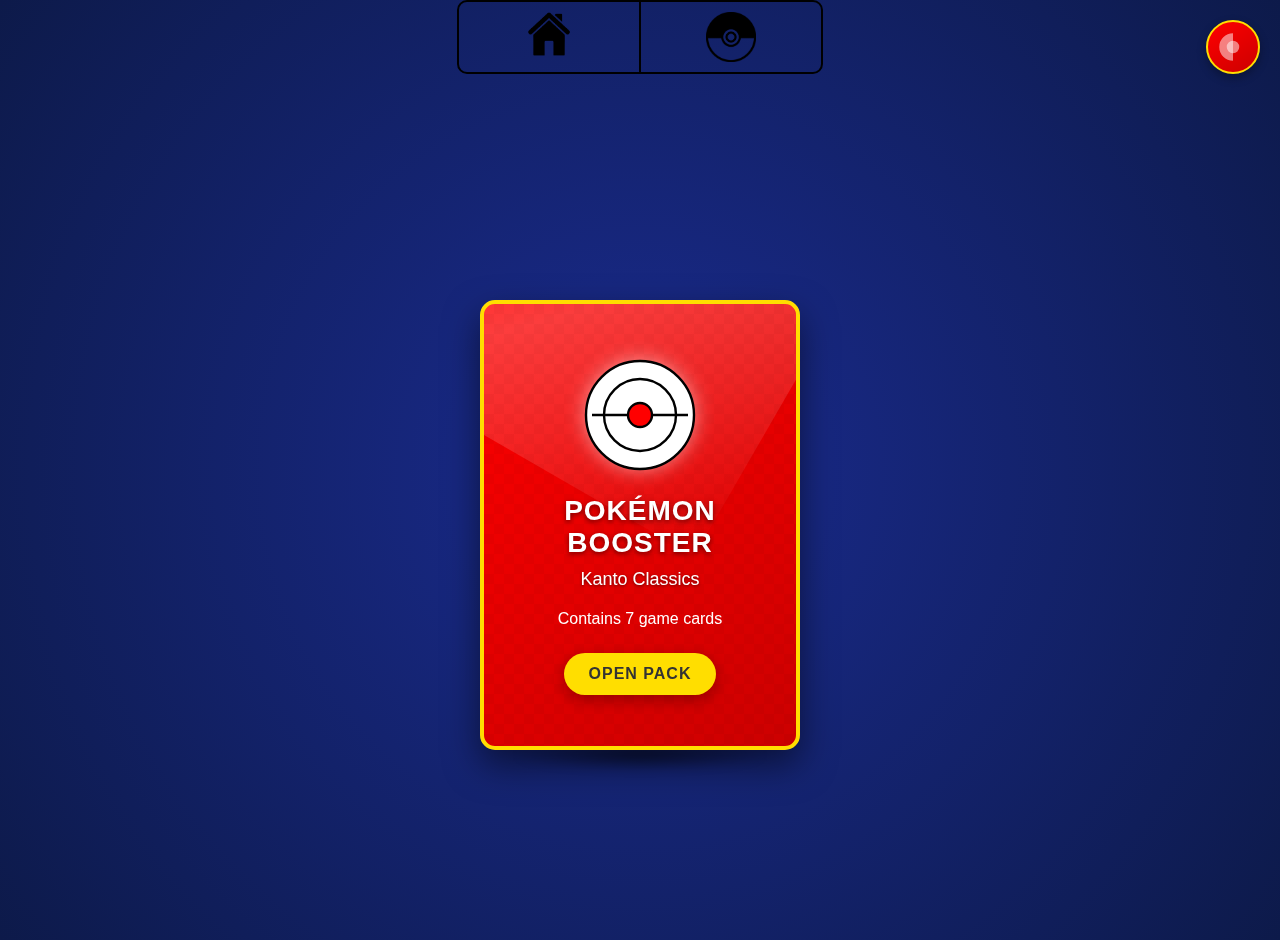
<file: index.html>
<!DOCTYPE html>
<html lang="en">
<head>
    <meta charset="UTF-8">
    <meta name="viewport" content="width=device-width, initial-scale=1.0">
    <title>Pokemon packs opening</title>
    <link rel="stylesheet" href="style.css">
    <link rel="shortcut icon" href="image/Poke-Ball-Gloss_01_Top-View.webp" type="image/x-icon">
<body>
  <!-- <div class="pack-selection" id="packSelection">
        <div class="pack-option kanto selected" data-pack="kanto">
            <svg class="pack-icon" viewBox="0 0 100 100" xmlns="http://www.w3.org/2000/svg">
                <circle cx="50" cy="50" r="45" fill="#fff" stroke="#000" stroke-width="2"/>
                <circle cx="50" cy="50" r="30" fill="#fff" stroke="#000" stroke-width="2"/>
                <path d="M10,50 H90" stroke="#000" stroke-width="2"/>
                <circle cx="50" cy="50" r="10" fill="#f00" stroke="#000" stroke-width="2"/>
            </svg>
            <div class="pack-option-title">KANTO PACK</div>
            <div class="pack-option-subtitle">Classic Starters</div>
        </div>
        <div class="pack-option johto" data-pack="johto">+
            <svg class="pack-icon" viewBox="0 0 100 100" xmlns="http://www.w3.org/2000/svg">
                <circle cx="50" cy="50" r="45" fill="#fff" stroke="#000" stroke-width="2"/>
                <circle cx="50" cy="50" r="30" fill="#fff" stroke="#000" stroke-width="2"/>
                <path d="M10,50 H90" stroke="#000" stroke-width="2"/>
                <circle cx="50" cy="50" r="10" fill="#3b4cca" stroke="#000" stroke-width="2"/>
            </svg>
            <div class="pack-option-title">JOHTO PACK</div>
            <div class="pack-option-subtitle">Legendary Beasts</div>
        </div>
        <div class="pack-option hoenn" data-pack="hoenn">
            <svg class="pack-icon" viewBox="0 0 100 100" xmlns="http://www.w3.org/2000/svg">
                <circle cx="50" cy="50" r="45" fill="#fff" stroke="#000" stroke-width="2"/>
                <circle cx="50" cy="50" r="30" fill="#fff" stroke="#000" stroke-width="2"/>
                <path d="M10,50 H90" stroke="#000" stroke-width="2"/>
                <circle cx="50" cy="50" r="10" fill="#4CAF50" stroke="#000" stroke-width="2"/>
            </svg>
            <div class="pack-option-title">HOENN PACK</div>
            <div class="pack-option-subtitle">Weather Trio</div>
        </div>
    </div> -->
    <div class="menu">
        <a class="menu-link menu-link1" href="index.html"><img class="meny-img menu-img1" src="image/home page.png" alt=""></a>
        <a class="menu-link" href="packs.html"><img class="meny-img menu-img2" src="image/pack page.png"n alt=""></a>

    </div>
	<!-- Добавляем иконку покедекса -->
    <div class="pokedex-icon" id="pokedexIcon">
        <img src="[data-uri]" alt="Pokédex">
    </div>
    
    <!-- Добавляем контейнер для покедекса -->
    <div class="pokedex-container" id="pokedexContainer">
        <div class="pokedex-content">
            <div class="pokedex-header">
                <div class="pokedex-title">Pokédex</div>
                <button class="close-pokedex" id="closePokedex">X</button>
            </div>
            <div class="pokedex-grid" id="pokedexGrid">
                <!-- Покемоны будут добавляться сюда динамически -->
            </div>
        </div>
    </div>

    <div class="pack-container">
        <div class="pack-shadow"></div>
        <div class="booster-pack" id="boosterPack">
            <div class="booster-pack-front">
                <div class="pack-glare"></div>
                <div class="card-back-pattern"></div>
                <svg class="pokeball-icon" viewBox="0 0 100 100" xmlns="http://www.w3.org/2000/svg">
                    <circle cx="50" cy="50" r="45" fill="#fff" stroke="#000" stroke-width="2"/>
                    <circle cx="50" cy="50" r="30" fill="#fff" stroke="#000" stroke-width="2"/>
                    <path d="M10,50 H90" stroke="#000" stroke-width="2"/>
                    <circle cx="50" cy="50" r="10" fill="#f00" stroke="#000" stroke-width="2"/>
                </svg>
                <div class="pack-title" id="packTitle">POKÉMON BOOSTER</div>
                <div class="pack-subtitle" id="packSubtitle">Kanto Classics</div>
                <div class="pack-contents">Contains 7 game cards</div>
                <button class="open-me" id="openPackBtn">OPEN PACK</button>
            </div>
            <div class="booster-pack-back">
                <div class="card-back-pattern"></div>
            </div>
        </div>
    </div>
    
    <div class="card-stack" id="cardStack"></div>
    
    <div class="cards-container" id="cardsContainer"></div>
    
    <button class="reset-btn" id="resetBtn">OPEN NEW PACK</button>
     <script src="script.js"></script>
    <script src="tilt.min.js"></script>
</body>
</html>
</file>
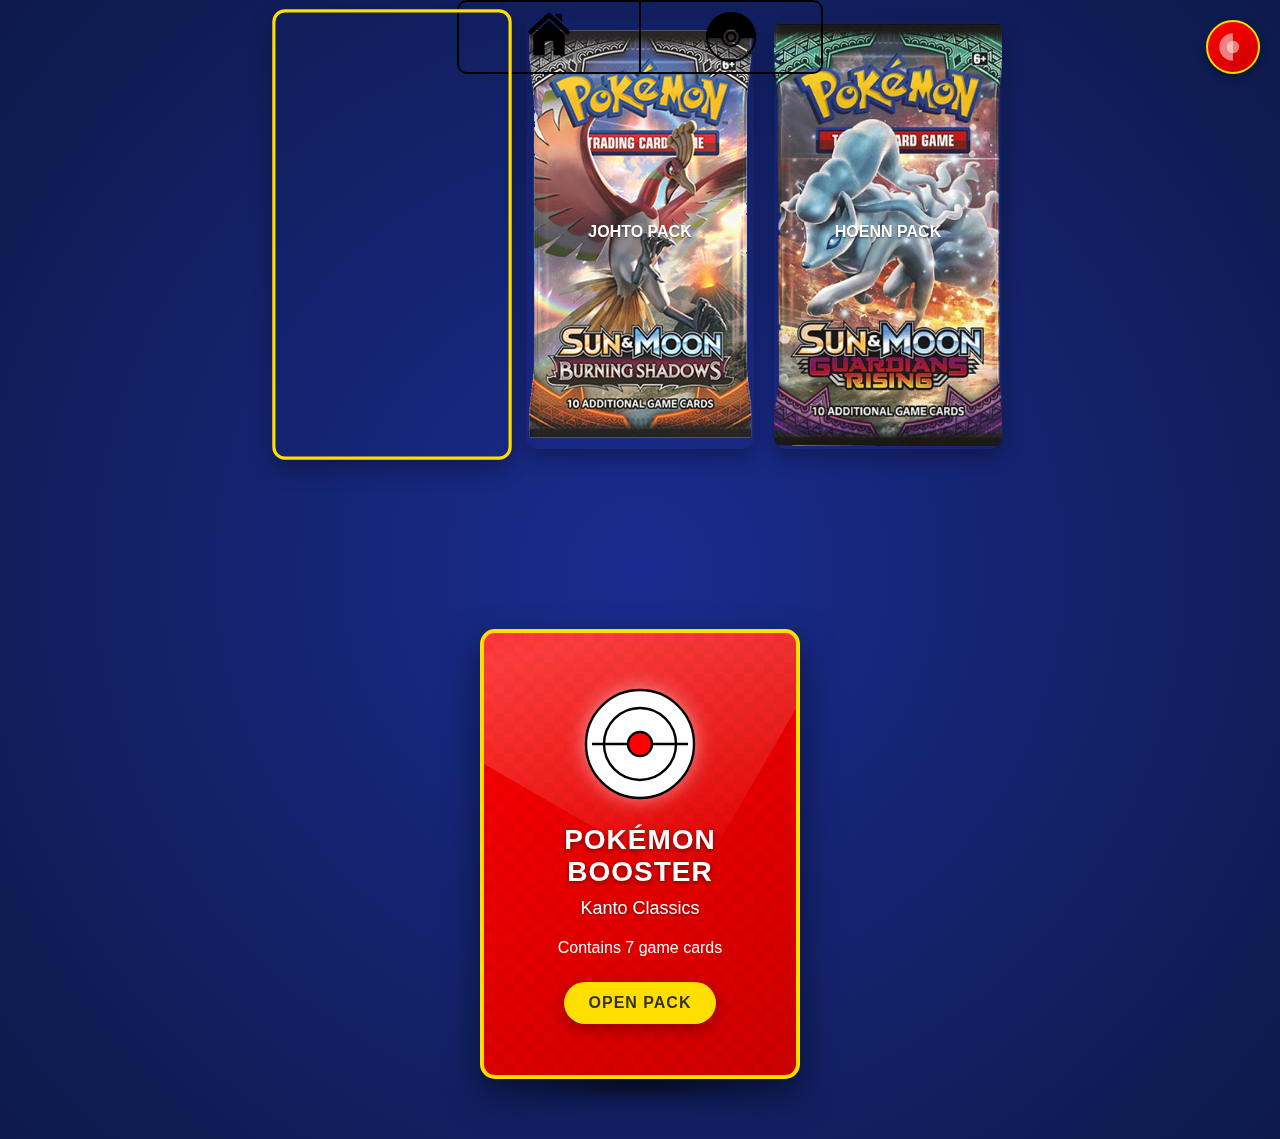
<file: packs.html>
<!DOCTYPE html>
<html lang="en">
<head>
    <meta charset="UTF-8">
    <meta name="viewport" content="width=device-width, initial-scale=1.0">
    <title>Pokemon packs opening</title>
    <link rel="stylesheet" href="style.css">
    <link rel="shortcut icon" href="image/Poke-Ball-Gloss_01_Top-View.webp" type="image/x-icon">
<body>
    <div class="menu">
        <a class="menu-link menu-link1" href="index.html"><img class="meny-img menu-img1" src="image/home page.png" alt=""></a>
        <a class="menu-link" href="packs.html"><img class="meny-img menu-img2" src="image/pack page.png"n alt=""></a>
    </div>
    <div class="pack-selection" id="packSelection">
        <div class="pack-option dark selected" data-pack="dark">
            <!-- <svg class="pack-icon" viewBox="0 0 100 100" xmlns="http://www.w3.org/2000/svg">
                <circle cx="50" cy="50" r="45" fill="#fff" stroke="#000" stroke-width="2"/>
                <circle cx="50" cy="50" r="30" fill="#fff" stroke="#000" stroke-width="2"/>
                <path d="M10,50 H90" stroke="#000" stroke-width="2"/>
                <circle cx="50" cy="50" r="10" fill="#f00" stroke="#000" stroke-width="2"/>
            </svg> -->
            <div class="pack-option-title"></div>
            <div class="pack-option-subtitle"></div>
        </div>
        <div class="pack-option johto" data-pack="johto">
            <!-- <svg class="pack-icon" viewBox="0 0 100 100" xmlns="http://www.w3.org/2000/svg">
                <circle cx="50" cy="50" r="45" fill="#fff" stroke="#000" stroke-width="2"/>
                <circle cx="50" cy="50" r="30" fill="#fff" stroke="#000" stroke-width="2"/>
                <path d="M10,50 H90" stroke="#000" stroke-width="2"/>
                <circle cx="50" cy="50" r="10" fill="#3b4cca" stroke="#000" stroke-width="2"/>
            </svg> -->
            <div class="pack-option-title">JOHTO PACK</div>
            <div class="pack-option-subtitle"></div>
        </div>
        <div class="pack-option hoenn" data-pack="hoenn">
            <!-- <svg class="pack-icon" viewBox="0 0 100 100" xmlns="http://www.w3.org/2000/svg">
                <circle cx="50" cy="50" r="45" fill="#fff" stroke="#000" stroke-width="2"/>
                <circle cx="50" cy="50" r="30" fill="#fff" stroke="#000" stroke-width="2"/>
                <path d="M10,50 H90" stroke="#000" stroke-width="2"/>
                <circle cx="50" cy="50" r="10" fill="#4CAF50" stroke="#000" stroke-width="2"/>
            </svg> -->
            <div class="pack-option-title">HOENN PACK</div>
            <div class="pack-option-subtitle"></div>
        </div>
    </div>

	<!-- Добавляем иконку покедекса -->
    <div class="pokedex-icon" id="pokedexIcon">
        <img src="[data-uri]" alt="Pokédex">
    </div>
    
    <!-- Добавляем контейнер для покедекса -->
    <div class="pokedex-container" id="pokedexContainer">
        <div class="pokedex-content">
            <div class="pokedex-header">
                <div class="pokedex-title">Pokédex</div>
                <button class="close-pokedex" id="closePokedex">X</button>
            </div>
            <div class="pokedex-grid" id="pokedexGrid">
                <!-- Покемоны будут добавляться сюда динамически -->
            </div>
        </div>
    </div>

    <div class="pack-container">
        <div class="pack-shadow"></div>
        <div class="booster-pack" id="boosterPack">
            <div class="booster-pack-front">
                <div class="pack-glare"></div>
                <div class="card-back-pattern"></div>
                <svg class="pokeball-icon" viewBox="0 0 100 100" xmlns="http://www.w3.org/2000/svg">
                    <circle cx="50" cy="50" r="45" fill="#fff" stroke="#000" stroke-width="2"/>
                    <circle cx="50" cy="50" r="30" fill="#fff" stroke="#000" stroke-width="2"/>
                    <path d="M10,50 H90" stroke="#000" stroke-width="2"/>
                    <circle cx="50" cy="50" r="10" fill="#f00" stroke="#000" stroke-width="2"/>
                </svg>
                <div class="pack-title" id="packTitle">POKÉMON BOOSTER</div>
                <div class="pack-subtitle" id="packSubtitle">Kanto Classics</div>
                <div class="pack-contents">Contains 7 game cards</div>
                <button class="open-me" id="openPackBtn">OPEN PACK</button>
            </div>
            <div class="booster-pack-back">
                <div class="card-back-pattern"></div>
            </div>
        </div>
    </div>


    
    <div class="card-stack" id="cardStack"></div>
    
    <div class="cards-container" id="cardsContainer"></div>
    
    <button class="reset-btn" id="resetBtn">OPEN NEW PACK</button>
     <script src="script.js"></script>
    <script src="tilt.min.js"></script>
</body>
</html>
</file>
<file: style.css>
body {
            display: flex;
            flex-direction: column;
            justify-content: center;
            align-items: center;
            min-height: 100vh;
            background: radial-gradient(circle, #1a2b8f, #0d1a4a);
            perspective: 1000px;
            font-family: 'Arial', sans-serif;
            overflow-x: hidden;
            margin: 0;
            padding: 20px;
        }
        
        .pack-container {
            position: relative;
            width: 100%;
            max-width: 320px;
            height: 450px;
            margin-bottom: 40px;
        }
        
        .booster-pack {
            position: absolute;
            width: 100%;
            height: 100%;
            transform-style: preserve-3d;
            cursor: pointer;
            z-index: 10;
        }
        
        .booster-pack.flipped {
            transform: rotateY(180deg) translateZ(-50px);
        }
        
        .booster-pack-front, .booster-pack-back {
            position: absolute;
            width: 100%;
            height: 100%;
            backface-visibility: hidden;
            border-radius: 15px;
            box-shadow: 0 15px 35px rgba(0, 0, 0, 0.5);
            display: flex;
            flex-direction: column;
            justify-content: center;
            align-items: center;
            padding: 25px;
            box-sizing: border-box;
            transform-style: preserve-3d;
        }
        
        .booster-pack-front {
            background: linear-gradient(145deg, #ff0000, #cc0000);
            color: white;
            text-align: center;
            transform: rotateY(0deg);
            border: 4px solid #ffde00;
            overflow: hidden;
        }
        
        .booster-pack-back {
            background: linear-gradient(145deg, #3b4cca, #1a2b8f);
            color: white;
            transform: rotateY(180deg);
            border: 4px solid #ffde00;
        }
        
        .pack-glare {
            position: absolute;
            top: 0;
            left: 0;
            width: 100%;
            height: 100%;
            background: linear-gradient(135deg, rgba(255,255,255,0) 0%, rgba(255,255,255,0.8) 50%, rgba(255,255,255,0) 100%);
            opacity: 0.3;
            transform: rotate(30deg) translateX(-30%) translateY(-50%);
            transition: all 0.5s;
        }
        
        .booster-pack:hover .pack-glare {
            transform: rotate(30deg) translateX(80%) translateY(50%);
        }
        
        .pokeball-icon {
            width: 120px;
            height: 120px;
            margin-bottom: 20px;
            filter: drop-shadow(0 0 10px rgba(255,255,255,0.5));
            animation: float 3s ease-in-out infinite;
        }
        
        .pack-title {
            font-size: 28px;
            font-weight: bold;
            margin-bottom: 10px;
            text-shadow: 0 2px 5px rgba(0,0,0,0.5);
            letter-spacing: 1px;
            transform: translateZ(20px);
        }
        
        .pack-subtitle {
            font-size: 18px;
            margin-bottom: 20px;
            text-shadow: 0 1px 3px rgba(0,0,0,0.5);
            transform: translateZ(15px);
        }
        
        .pack-contents {
            font-size: 16px;
            margin-bottom: 25px;
            transform: translateZ(10px);
        }
        
        .open-me {
            background-color: #ffde00;
            color: #333;
            padding: 12px 25px;
            border-radius: 50px;
            font-weight: bold;
            box-shadow: 0 5px 15px rgba(0,0,0,0.3);
            transition: all 0.3s;
            border: none;
            font-size: 16px;
            cursor: pointer;
            transform: translateZ(20px);
            text-transform: uppercase;
            letter-spacing: 1px;
        }
        
        .open-me:hover {
            transform: translateZ(20px) scale(1.05);
            box-shadow: 0 7px 20px rgba(0,0,0,0.4);
        }
        
        /* Стили для стопки карт */
        .card-stack {
            position: relative;
            width: 260px;
            height: 350px;
            margin: 20px auto;
            display: none;
        }
        
        .stacked-card {
            position: absolute;
            width: 100%;
            height: 100%;
            border-radius: 10px;
            box-shadow: 
                0 1px 1px rgba(0,0,0,0.1),
                0 2px 2px rgba(0,0,0,0.1),
                0 4px 4px rgba(0,0,0,0.1),
                0 8px 8px rgba(0,0,0,0.1);
            transform-style: preserve-3d;
            transition: all 1s ease;
            cursor: pointer;
            border: 2px solid #ffde00;
            display: flex;
            flex-direction: column;
            justify-content: center;
            align-items: center;
            padding: 10px;
            box-sizing: border-box;
        }
        
        .stacked-card.flipped {
            transform: translateX(180px) !important;
            opacity: 0;
            z-index: 1;
        }
        
        /* Стили для карт после раскрытия */
        .cards-container {
            display: flex;
            flex-wrap: wrap;
            justify-content: center;
            gap: 20px;
            margin-top: 20px;
            width: 100%;
            max-width: 900px;
            perspective: 1000px;
            display:none
        }
        
        .card {
            position: relative;
            width: 180px;
            height: 250px;
            border-radius: 12px;
            box-shadow: 0 10px 25px rgba(0,0,0,0.3);
            display: flex;
            flex-direction: column;
            justify-content: center;
            align-items: center;
            font-size: 18px;
            font-weight: bold;
            transform-style: preserve-3d;
            overflow: hidden;
        }
        .card-name {
            font-size:20px;
        }
        .card-art {
            width: 210px;
            height: 210px;
            margin-bottom: 15px;
            background-size: contain;
            background-repeat: no-repeat;
            background-position: center;
            filter: drop-shadow(0 2px 5px rgba(0,0,0,0.3));
        }
        
        .card-type {
            display: none;
            font-size: 17px;
            margin-top: 10px;
            color: #666;
        }
        
        .card-rarity {
            position: absolute;
            bottom: 10px;
            right: 10px;
            font-size: 20px;
            font-weight: bold;
        }
        
        /* Редкости карт */
        .common-card {
            background: linear-gradient(145deg, #f5f5f5, #e0e0e0);
            color: #333;
        }
        
        .uncommon-card {
            background: linear-gradient(145deg, #b8e0d2, #86c7b7);
            color: #1a3b35;
        }
        
        .epic-card {
            background: linear-gradient(145deg, #7700ff, #57009e);
            color: #ff3d3d;
            box-shadow: 0 0 30px rgba(132, 0, 255, 0.7);
        }
        
        .legendary-card {
            background: linear-gradient(145deg, #fbff00, #bbb800);
            color: #ffffff;
            position: absolute;
            overflow: hidden;
            box-shadow: 0 0 40px rgba(255, 251, 0, 0.8);
        }
        
        .mythik-card {
            background: linear-gradient(145deg, #ff0000, #b60000);
            color: rgb(0, 0, 0);
            position: absolute;
            overflow: hidden;
            box-shadow: 0 0 50px rgba(255, 0, 0, 0.8);
        }
        
        /* Эффекты */
        .holo-effect {
            position: absolute;
            top: -50%;
            left: -50%;
            width: 200%;
            height: 200%;
            background: linear-gradient(45deg, rgba(255,255,255,0) 0%, rgba(255,255,255,0.9) 50%, rgba(255,255,255,0) 100%);
            animation: holoShine 3s infinite;
            transform: rotate(45deg);
        }
        
        .sparkle {
            position: absolute;
            width: 5px;
            height: 5px;
            background: white;
            border-radius: 50%;
            opacity: 0;
            animation: sparkle 2s infinite;
        }
        
        .pull-animation {
            position: fixed;
            top: 50%;
            left: 50%;
            transform: translate(-50%, -50%) scale(0);
            z-index: 100;
            animation: pullEffect 1s forwards;
        }
        
        .confetti {
            position: fixed;
            width: 10px;
            height: 10px;
            background-color: #f00;
            opacity: 0;
            z-index: 99;
            animation: confettiFall 3s linear forwards;
        }
        
        .pack-shadow {
            position: absolute;
            bottom: -20px;
            left: 10%;
            width: 80%;
            height: 30px;
            background: radial-gradient(ellipse at center, rgba(0,0,0,0.5) 0%, rgba(0,0,0,0) 70%);
            border-radius: 50%;
            filter: blur(5px);
            z-index: 1;
        }
        
        .card-back-pattern {
            position: absolute;
            width: 100%;
            height: 100%;
            background: 
                linear-gradient(45deg, rgba(0,0,0,0.1) 25%, transparent 25%, transparent 75%, rgba(0,0,0,0.1) 75%),
                linear-gradient(45deg, rgba(0,0,0,0.1) 25%, transparent 25%, transparent 75%, rgba(0,0,0,0.1) 75%);
            background-size: 20px 20px;
            background-position: 0 0, 10px 10px;
            opacity: 0.3;
        }
        
        /* Анимации */
        @keyframes float {
            0% { transform: translateY(0px); }
            50% { transform: translateY(-10px); }
            100% { transform: translateY(0px); }
        }
        
        @keyframes holoShine {
            0% { transform: rotate(45deg) translateX(-100%) translateY(-100%); }
            100% { transform: rotate(45deg) translateX(100%) translateY(100%); }
        }
        
        @keyframes sparkle {
            0% { transform: scale(0); opacity: 0; }
            50% { transform: scale(1); opacity: 1; }
            100% { transform: scale(0); opacity: 0; }
        }
        
        @keyframes pullEffect {
            0% { transform: translate(-50%, -50%) scale(0); opacity: 1; }
            50% { transform: translate(-50%, -50%) scale(3); opacity: 0.8; }
            100% { transform: translate(-50%, -50%) scale(5); opacity: 0; }
        }
        
        @keyframes confettiFall {
            0% { transform: translateY(-100vh) rotate(0deg); opacity: 1; }
            100% { transform: translateY(100vh) rotate(720deg); opacity: 0; }
        }
        
        .reset-btn {
            margin-top: 30px;
            padding: 12px 25px;
            background: linear-gradient(145deg, #ff0000, #cc0000);
            color: white;
            border: none;
            border-radius: 50px;
            font-weight: bold;
            cursor: pointer;
            transition: all 0.3s;
            font-size: 16px;
            text-transform: uppercase;
            letter-spacing: 1px;
            box-shadow: 0 5px 15px rgba(0,0,0,0.3);
            transform: translateZ(0);
            display: none;
        }
        
        .reset-btn:hover {
            transform: translateZ(0) scale(1.05);
            box-shadow: 0 7px 20px rgba(0,0,0,0.4);
        }







        .pokedex-icon {
            position: fixed;
            top: 20px;
            right: 20px;
            width: 50px;
            height: 50px;
            background: linear-gradient(145deg, #ff0000, #cc0000);
            border-radius: 50%;
            display: flex;
            justify-content: center;
            align-items: center;
            cursor: pointer;
            z-index: 1000;
            box-shadow: 0 4px 10px rgba(0,0,0,0.3);
            border: 2px solid #ffde00;
        }
        
        .pokedex-icon img {
            width: 30px;
            height: 30px;
            filter: brightness(0) invert(1);
        }
        
        .pokedex-container {
            position: fixed;
            top: 0;
            left: 0;
            width: 100%;
            height: 100%;
            background-color: rgba(0,0,0,0.9);
            display: none;
            justify-content: center;
            align-items: center;
            z-index: 2000;
            overflow-y: auto;
            padding: 20px;
        }
        
        .pokedex-content {
            background: linear-gradient(145deg, #3b4cca, #1a2b8f);
            border-radius: 15px;
            padding: 20px;
            max-width: 800px;
            width: 100%;
            max-height: 80vh;
            overflow-y: auto;
            box-shadow: 0 0 30px rgba(59, 76, 202, 0.5);
            border: 4px solid #ffde00;
        }
        
        .pokedex-header {
            display: flex;
            justify-content: space-between;
            align-items: center;
            margin-bottom: 20px;
            color: white;
        }
        
        .pokedex-title {
            font-size: 24px;
            font-weight: bold;
        }
        
        .close-pokedex {
            background: #ff0000;
            color: white;
            border: none;
            border-radius: 50%;
            width: 30px;
            height: 30px;
            cursor: pointer;
            font-weight: bold;
        }
        
        .pokedex-grid {
            display: grid;
            grid-template-columns: repeat(auto-fill, minmax(100px, 1fr));
            gap: 15px;
        }
        
        .pokedex-item {
            border-radius: 8px;
            padding: 10px;
            text-align: center;
            position: relative;
            transition: transform 0.2s;
        }
        
        .pokedex-item:hover {
            transform: scale(1.05);
        }
        
        .pokedex-item.unseen {
            filter: grayscale(100%);
            opacity: 0.7;
        }
        
        .pokedex-image {
            z-index: 3;
            width: 80px;
            height: 80px;
            object-fit: contain;
            margin-bottom: 5px;
            position: relative;
        }
        
        .pokedex-name {
            z-index: 3;
            font-size: 12px;
            font-weight: bold;
            color: #333;
            overflow: hidden;
            text-overflow: ellipsis;
            white-space: nowrap;
            position: relative;
        }

.rarity-indicator {
    position: absolute;
    top: 0px;
    right: 0px;
    width: 100%;
    height: 100%;
    border-radius: 5px;
}

.rarity-common { background-color: #b8b8b8; }
.rarity-uncommon { background-color: #86c7b7; }
.rarity-epic { background-color: #6f00ff; }
.rarity-legendary { background-color: #e5ff00; }
.rarity-mythik { background-color: #ff0000; }


.pack-selection {
            display: flex;
            justify-content: center;
            gap: 20px;
            margin-bottom: 30px;
            flex-wrap: wrap;
        }
        
        .pack-option {
            width: 192px;
            height: 393px;
            border-radius: 12px;
            cursor: pointer;
            transition: all 0.3s;
            display: flex;
            flex-direction: column;
            align-items: center;
            justify-content: center;
            padding: 15px;
            text-align: center;
            color: white;
            font-weight: bold;
            box-shadow: 0 8px 20px rgba(0,0,0,0.3);
            border: 3px solid transparent;
        }
        
        .pack-option:hover {
            transform: translateY(-5px);
            box-shadow: 0 12px 25px rgba(0,0,0,0.4);
        }
        
        .pack-option.selected {
            border-color: #ffde00;
            transform: scale(1.05);
        }
        
        .pack-option.kanto {
            /* background: linear-gradient(145deg, #ff0000, #cc0000); */
            background:url("image/dark.png") center / cover no-repeat;
        }
        
        .pack-option.johto {
            /* background: linear-gradient(145deg, #3b4cca, #1a2b8f); */
            background:url("image/fire.png") center / cover no-repeat;
        }
        
        .pack-option.hoenn {
            /* background: linear-gradient(145deg, #4CAF50, #2E7D32); */
            background:url("image/ice.png") center / cover no-repeat;
        }
        
        .pack-icon {
            width: 60px;
            height: 60px;
            margin-bottom: 10px;
            filter: drop-shadow(0 2px 4px rgba(0,0,0,0.3));
        }
        
        .pack-option-title {
            font-size: 16px;
            margin-bottom: 5px;
            text-shadow: 0 1px 2px rgba(0,0,0,0.5);
        }
        
        .pack-option-subtitle {
            font-size: 12px;
            opacity: 0.9;
        }

/* Добавляем стили для типов покемонов */
        .pokemon-type {
            display: inline-block;
            padding: 2px 8px;
            border-radius: 10px;
            font-size: 10px;
            font-weight: bold;
            color: white;
            text-shadow: 0 1px 1px rgba(0,0,0,0.3);
            margin: 2px;
            text-transform: uppercase;
        }

        /* Цвета для разных типов покемонов */
        .type-normal { background: #A8A878; }
        .type-fire { background: #F08030; }
        .type-water { background: #6890F0; }
        .type-electric { background: #F8D030; }
        .type-grass { background: #78C850; }
        .type-ice { background: #98D8D8; }
        .type-fighting { background: #C03028; }
        .type-poison { background: #A040A0; }
        .type-ground { background: #E0C068; }
        .type-flying { background: #A890F0; }
        .type-psychic { background: #F85888; }
        .type-bug { background: #A8B820; }
        .type-rock { background: #B8A038; }
        .type-ghost { background: #705898; }
        .type-dragon { background: #7038F8; }
        .type-dark { background: #705848; }
        .type-steel { background: #B8B8D0; }
        .type-fairy { background: #EE99AC; }

        /* Обновляем стили для карт чтобы разместить типы */
        .card-types {
            display: flex;
            justify-content: center;
            gap: 5px;
            margin-top: 5px;
            flex-wrap: wrap;
        }

        .stacked-card .card-types {
            margin-top: 8px;
        }

/* Добавляем стили для типов покемонов */
        .pokemon-type {
            display: inline-block;
            padding: 2px 8px;
            border-radius: 10px;
            font-size: 10px;
            font-weight: bold;
            color: white;
            text-shadow: 0 1px 1px rgba(0,0,0,0.3);
            margin: 2px;
            text-transform: uppercase;
        }

        /* Цвета для разных типов покемонов */
        .type-normal { background: #A8A878; }
        .type-fire { background: #F08030; }
        .type-water { background: #6890F0; }
        .type-electric { background: #F8D030; }
        .type-grass { background: #78C850; }
        .type-ice { background: #98D8D8; }
        .type-fighting { background: #C03028; }
        .type-poison { background: #A040A0; }
        .type-ground { background: #E0C068; }
        .type-flying { background: #A890F0; }
        .type-psychic { background: #F85888; }
        .type-bug { background: #A8B820; }
        .type-rock { background: #B8A038; }
        .type-ghost { background: #705898; }
        .type-dragon { background: #7038F8; }
        .type-dark { background: #705848; }
        .type-steel { background: #B8B8D0; }
        .type-fairy { background: #EE99AC; }

        /* Обновляем стили для карт чтобы разместить типы */
        .card-types {
            display: flex;
            justify-content: center;
            gap: 5px;
            margin-top: 5px;
            /* flex-wrap: wrap; */
            flex-direction: column;
            align-items: center;
        }

        .stacked-card .card-types {
            margin-top: 8px;
        }

.pack-selection {
            display: flex;
            justify-content: center;
            gap: 20px;
            margin-bottom: 30px;
            flex-wrap: wrap;
        }
        
        .pack-option {
            width: 192px;
            height: 393px;
            border-radius: 12px;
            cursor: pointer;
            transition: all 0.3s;
            display: flex;
            flex-direction: column;
            align-items: center;
            justify-content: center;
            padding: 15px;
            text-align: center;
            color: white;
            font-weight: bold;
            box-shadow: 0 8px 20px rgba(0,0,0,0.3);
            border: 3px solid transparent;
        }
    .meny-img{
        width: 70px;
    }
    .menu{
        display: flex;
        position: fixed;
        top:0;
        left:50%;
        width:fit-content;
        justify-content: center;
        /* gap: 200px; */
        border: 2px solid black;
        border-radius: 10px;
        transform: translateX(-50%);
        overflow: hidden;
    }
    .menu-link{
        display: block;
        width: 100px;
        padding: 10px 40px;
        /* background: white; */
        display: flex;
        justify-content:center ;
        transition: 0.5s ;
    }
    .pack-container{
        margin-top: 150px;
    }
   .menu-img2{
    width: 50px;
   }
   .menu-link:hover{
    background-color: rgba(255, 255, 255, 0.514);
   }
   .menu-img1{
    height: 44px;
   }
   .menu-link1{
    border-right: 2px solid black;
   }
</file>
